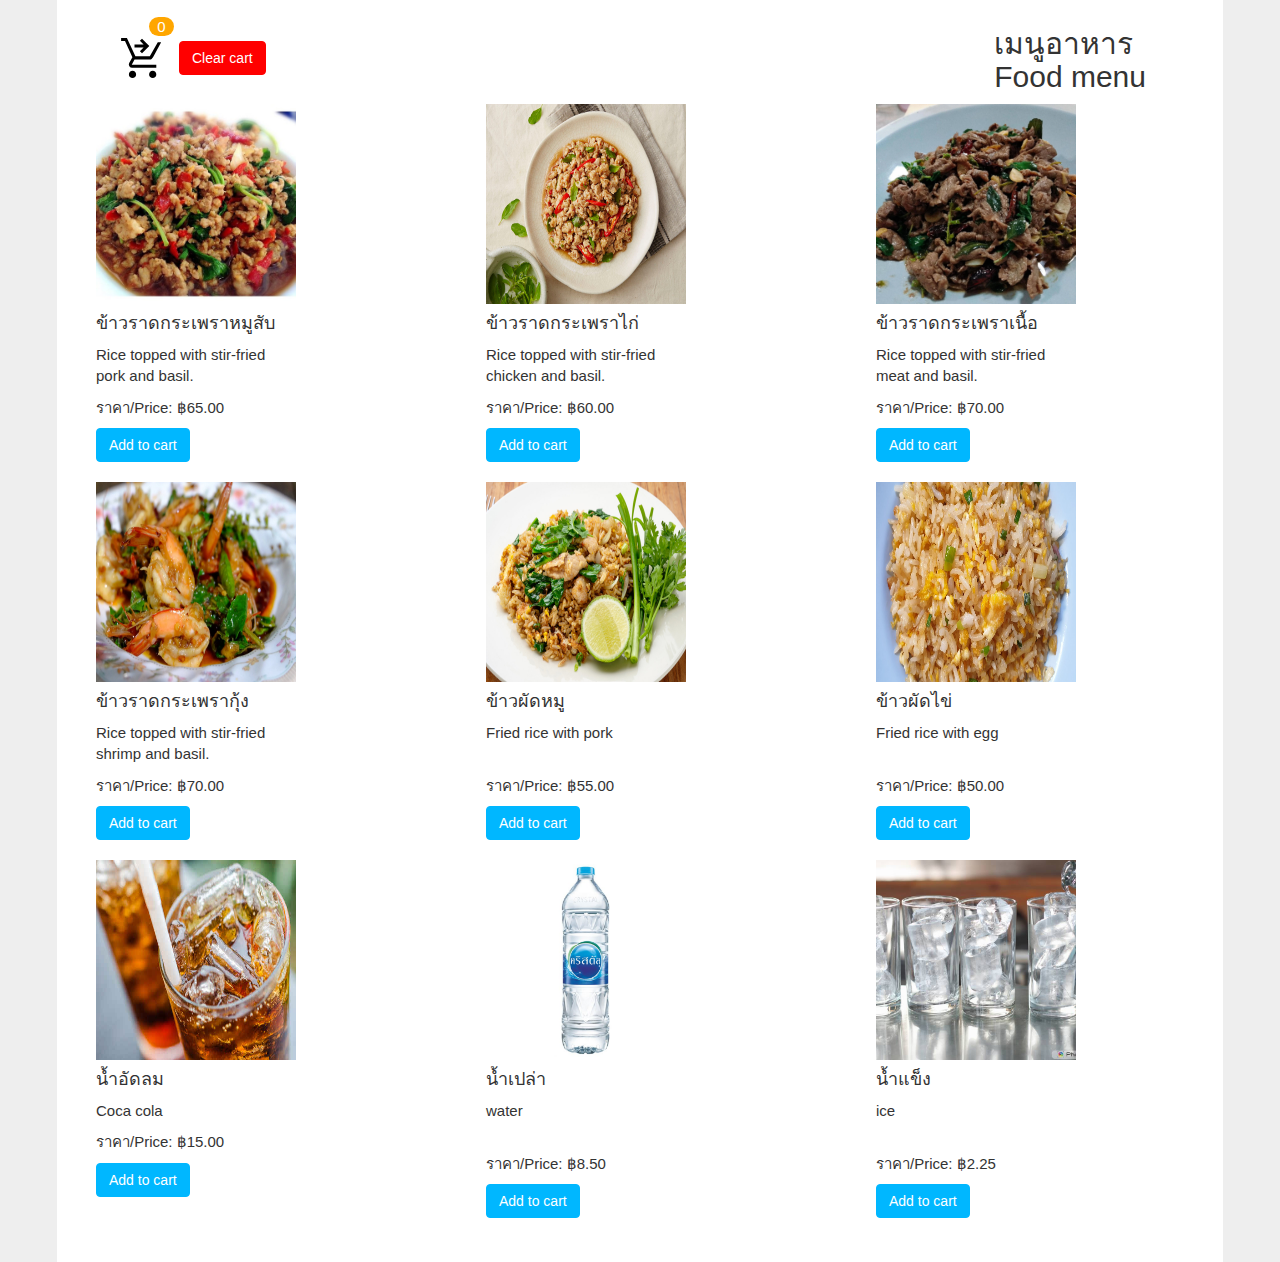
<file: index.html>
<!DOCTYPE html>
<html lang="en">
  <head>
    <meta charset="utf-8">
    <meta name="viewport" content="width=device-width, initial-scale=1">
    <meta name="author" content="CodeHim">
    <title>Menu order</title>
    <link rel="stylesheet" href="https://maxcdn.bootstrapcdn.com/bootstrap/3.4.1/css/bootstrap.min.css">
    <!-- Style CSS -->
    <link rel="stylesheet" href="css/style.css">
    <link rel="stylesheet" href="css/demo.css">
    <link rel="stylesheet" href="mainstyles.css">
  
      <style>
          .navbar{
              height: 60px;
              line-height: 60px;
              padding: 0 36px;
          }
      
      </style>
  </head>
  <body>
 
  
      
 <main>
     <!-- Start DEMO HTML (Use the following code into your project)-->
<nav class="navbar navbar-inverse bg-inverse fixed-top bg-faded">
    <div class="row">
        <div class="col">
          <span class="total-count"></span>
         
          <button type="button"  class="btn btn-cart" data-toggle="modal" data-target="#cart"><img src="image/shopping_cart_checkout_FILL0_wght400_GRAD0_opsz48.svg" alt=""></button><button class="clear-cart btn btn-danger">Clear cart</button>
        </div>
    </div>
 <div class="header_right">

  <h2>เมนูอาหาร
    <p>Food menu</p>
  </h2>
  
  
</div>
</nav>


<!-- Main -->
<div class="container">
  <div class="row">
    <div class="col col-md-4">
      <div class="card" style="width: 20rem;">
        <img class="card-img-top" src="./image/1.jpeg" alt="Card image cap">
        <div class="card-block">
          <h4 class="card-title">ข้าวราดกระเพราหมูสับ</h4>
          <p>Rice topped with stir-fried pork and basil.</p>
          <p class="card-text">ราคา/Price: ฿65.00</p>
          <a href="#" data-name="ข้าวราดกระเพราหมูสับ(Rice topped with stir-fried pork and basil)" data-price="65.00" class="add-to-cart btn btn-primary">Add to cart</a>
        </div>
      </div>
      <div class="card" style="width: 20rem;">
        <img class="card-img-top" src="./image/4.jpeg" alt="Card image cap">
        <div class="card-block">
           <h4 class="card-title">ข้าวราดกระเพรากุ้ง</h4>
           <p>Rice topped with stir-fried shrimp and basil.</p>
           
            <p class="card-text">ราคา/Price: ฿70.00</p>
            <a href="#" data-name="ข้่าวราดกระเพรากุ้ง(Rice topped with stir-fried shrimp and basil)" data-price="70.00" class="add-to-cart btn btn-primary text-white">Add to cart</a>
          </div>
        </div>
     
       <div class="card" style="width: 20rem;">
        <img class="card-img-top" src="./image/cocacola.jpeg" alt="Card image cap">
        <div class="card-block">
          <h4 class="card-title">น้ำอัดลม</h4>
          <p>Coca cola</p>
          <p class="card-text">ราคา/Price: ฿15.00</p>
          <a href="#" data-name="น้ำอัดลม(cocacola)" data-price="15.00" class="add-to-cart btn btn-primary">Add to cart</a>
        </div>
      </div>
    </div>
      <div class="col col-md-4">
        <div class="card" style="width: 20rem;">
          <img class="card-img-top" src="./image/2.jpeg" alt="Card image cap">
          <div class="card-block">
            <h4 class="card-title">ข้าวราดกระเพราไก่</h4>
            <p>Rice topped with stir-fried chicken and basil.</p>
            <p class="card-text">ราคา/Price: ฿60.00</p>
            <a href="#" data-name="ข้าวราดกระเพราไก่(Rice topped with stir-fried chicken and basil)" data-price="60.00" class="add-to-cart btn btn-primary">Add to cart</a>
          </div>
        </div>
        <div class="card" style="width: 20rem;">
          <img class="card-img-top" src="./image/5.jpeg" alt="Card image cap">
          <div class="card-block">
             <h4 class="card-title">ข้าวผัดหมู</h4>
             <p>Fried rice with pork</p>
             <br>
              <p class="card-text">ราคา/Price: ฿55.00</p>

              <a href="#" data-name="ข้าวผัดหมู(fried rice with pork)" data-price="55.00" class="add-to-cart btn btn-primary text-white">Add to cart</a>
            </div>
          </div>
         
         <div class="card" style="width: 20rem;">
          <img class="card-img-top" src="./image/น้ำเปล่า.jpeg" alt="Card image cap">
          <div class="card-block">
             <h4 class="card-title">น้ำเปล่า</h4>
             <p>water</p>
             <br>
              <p class="card-text">ราคา/Price: ฿8.50</p>

              <a href="#" data-name="น้ำเปล่า(water)" data-price="8.50" class="add-to-cart btn btn-primary text-white">Add to cart</a>
            </div>
          </div>
         </div>

         <div class="col col-md-4">
          <div class="card" style="width: 20rem;">
            <img class="card-img-top" src="./image/3.jpeg" alt="Card image cap">
            <div class="card-block">
              <h4 class="card-title">ข้าวราดกระเพราเนื้อ</h4>
              <p>Rice topped with stir-fried meat and basil.</p>
              <p class="card-text">ราคา/Price: ฿70.00</p>
              <a href="#" data-name="ข้าวราดกระเพราเนื้อ(Rice topped with stir-fried meat and basil)" data-price="70.00" class="add-to-cart btn btn-primary">Add to cart</a>
            </div>
          </div>
          <div class="card" style="width: 20rem;">
            <img class="card-img-top" src="./image/6.jpeg" alt="Card image cap">
            <div class="card-block">
               <h4 class="card-title">ข้าวผัดไข่</h4>
               <p>Fried rice with egg</p>
               <br>
                <p class="card-text">ราคา/Price: ฿50.00</p>
                <a href="#" data-name="ข้าวผัดไข่(fried rice with egg)" data-price="50.00" class="add-to-cart btn btn-primary text-white">Add to cart</a>
              </div>
            </div>
            <div class="card" style="width: 20rem;">
              <img class="card-img-top" src="./image/ice.jpeg" alt="Card image cap">
              <div class="card-block">
                 <h4 class="card-title">น้ำแข็ง</h4>
                 <p>ice</p>
                 <br>
                  <p class="card-text">ราคา/Price: ฿2.25</p>
    
                  <a href="#" data-name="น้ำแข็ง(ice)" data-price="2.25" class="add-to-cart btn btn-primary text-white">Add to cart</a>
                </div>
              </div>
             </div>

        </div>
      </div>
    </div>
  </div>
</div>


  
 <!-- Modal -->
<div class="modal fade" id="cart" tabindex="-1" role="dialog" aria-labelledby="exampleModalLabel" aria-hidden="true">
  <div class="modal-dialog modal-lg" role="document">
    <div class="modal-content">
      <div class="modal-header">
        <h5 class="modal-title" id="exampleModalLabel">Cart</h5>
        <button type="button" class="close" data-dismiss="modal" aria-label="Close">
          <span aria-hidden="true">&times;</span>
        </button>
      </div>
      <div class="modal-body">
        <table class="show-cart table">
          
        </table>
        <div>Total price: ฿<span class="total-cart"></span></div>
      </div>
      <div class="modal-footer">
        <button type="button" class="btn btn-secondary" data-dismiss="modal">Close</button>
        <a href="index1.html">
        <button type="button" class="btn btn-primary">Order now</button>
        </a>
      </div>
    </div>
  </div>
</div>
     <!-- END EDMO HTML (Happy Coding!)-->
 </main>
 
      
 
    <script src='https://cdnjs.cloudflare.com/ajax/libs/jquery/3.1.0/jquery.min.js'></script>
      <script src="https://maxcdn.bootstrapcdn.com/bootstrap/3.4.1/js/bootstrap.min.js"></script>
    <script  src="./js/script.js"></script>
     
  </body>
</html>
</file>
<file: css/style.css>
.show-cart li {
  display: flex;
}
.card {
  margin-bottom: 20px;
}
.card-img-top {
  width: 200px;
  height: 200px;
  align-self: center;
}
</file>
<file: css/demo.css>
@import url('https://fonts.googleapis.com/css2?family=Sarabun:ital,wght@0,400;1,300&display=swap');

*{ margin: 0; padding: 0;}
body{
  font-family: 'Roboto', sans-serif;
  font-style: normal;
  font-weight: 300;
  font-smoothing: antialiased;
-webkit-font-smoothing: antialiased;
-moz-osx-font-smoothing: grayscale;
  font-size: 15px;
  background: #eee;
}
.intro{
   background: #fff;
   padding: 60px 30px;
   color: rgb(255, 255, 255);
   margin-bottom: 15px;
   line-height: 1.5;
   text-align: center;
}
.intro h1 {
   font-size: 18pt;
   padding-bottom: 15px;

}
.intro p{
   font-size: 14px;
}

.action{
   text-align: center;
   display: block;
   margin-top: 20px;
}

.intro a.btn {
  text-decoration: none;
  color: rgb(193, 156, 156);
   border: 2px solid rgb(234, 210, 210);
   padding: 10px 15px;
   display: inline-block;
   margin-left: 5px;
}
.intro a.btn:hover{
   background: rgb(255, 0, 0);
   color: #fff;
    transition: .3s;
-webkit-transition: .3s;
}
.btn:before{
  font-family: FontAwesome;
  font-weight: normal;
  margin-right: 10px;
}
.github:before{content: "\f09b"}
.down:before{content: "\f019"}
.back:before{content:"\f112"}
.credit{
    background: #fff;
    padding: 12px;
    font-size: 9pt;
    text-align: center;
    color: rgb(255, 241, 241);
    margin-top: 40px;

}
.credit span:before{
   font-family: FontAwesome;
   color: #e41b17;
   content: "\f004";


}
.credit a{
   color: #333;
   text-decoration: none;
}
.credit a:hover{
   color: #14412c; 
}
.credit a:hover:after{
    font-family: FontAwesome;
    content: "\f08e";
    font-size: 9pt;
    position: absolute;
    margin: 3px;
}
main{
  background: #fff;
  padding:: 20px;
  
}

article li{
   color: #444;
   font-size: 15px;
   margin-left: 33px;
   line-height: 1.5;
   padding: 5px;
}
article h1,
article h2,
article h3,
article h4,
article p{
   padding: 14px;
   color: #333;
}
article p{
   font-size: 15px;
    line-height: 1.5;
}
 
@media only screen and (min-width: 1280px){
    main{
      max-width: 1166px;
      margin-left: auto;
      margin-right: auto; 
      padding: 24px;
    }


}

.set-overlayer,
.set-glass,
.set-sticky {
	cursor: pointer;
	height: 45px;
	line-height: 45px;
	padding: 0 15px;
	color: #333;
	font-size: 16px;
}
.set-overlayer:after,
.set-glass:after,
.to-active:after,
.set-sticky:after {
	font-family: FontAwesome;
	font-size: 18pt;
	position: relative;
	float: right;
}
.set-overlayer:after,
.set-glass:after,
.set-sticky:after {
	content: "\f204";
	transition: .6s;
}

.to-active:after {
	content: "\f205";
	color: #008080;
	transition: .6s;
}
.set-overlayer,
.set-glass,
.set-sticky,
.source,
.theme-tray {
	margin: 10px;
	background: #f2f2f2;
	border-radius: 5px;
	border: 2px solid #f1f1f1;
	box-sizing: border-box;
}
/* Syntax Highlighter*/

pre.prettyprint {
	padding: 15px !important;
   margin: 10px;
	border: 0 !important;
  background: #f2f2f2;
  overflow: auto;
}

.source {
	white-space: pre;
	overflow: auto;
	max-height: 400px;
}
code{
    border:1px solid #ddd;
    padding: 2px;
    border-radius: 2px;
}
</file>
<file: mainstyles.css>
.btn-primary{color:#ffff;background-color:#00b7ff;border-color:#00b7ff}
.btn-cart{background-color:#ffff;}
.btn-primary.focus,.btn-primary:focus{color:#fff;background-color:#286090;border-color:#122b40}
.btn-primary:hover{color:#fff;background-color:#286090;border-color:#204d74}
.btn-primary.active,.btn-primary:active,.open>.dropdown-toggle.btn-primary{color:#fff;background-color:#286090;background-image:none;border-color:#204d74}
.btn-primary.active.focus,.btn-primary.active:focus,.btn-primary.active:hover,.btn-primary:active.focus,.btn-primary:active:focus,.btn-primary:active:hover,.open>.dropdown-toggle.btn-primary.focus,.open>.dropdown-toggle.btn-primary:focus,.open>.dropdown-toggle.btn-primary:hover{color:#fff;background-color:#204d74;border-color:#122b40}
.btn-primary.disabled.focus,.btn-primary.disabled:focus,.btn-primary.disabled:hover,.btn-primary[disabled].focus,.btn-primary[disabled]:focus,.btn-primary[disabled]:hover,fieldset[disabled] .btn-primary.focus,fieldset[disabled] .btn-primary:focus,fieldset[disabled] 
.btn-primary:hover{background-color:#337ab7;border-color:#2e6da4}
btn-primary .badge{color:#216fb3;background-color:#fff}

.btn-danger{color:#fff;background-color:#ff0000;border-color:#ff0000}
.btn-danger.focus,.btn-danger:focus{color:#fff;background-color:#c9302c;border-color:#761c19}
.btn-danger:hover{color:#fff;background-color:#c9302c;border-color:#ac2925}
.btn-danger.active,.btn-danger:active,.open>.dropdown-toggle.btn-danger{color:#fff;background-color:#c9302c;background-image:none;border-color:#ac2925}
.btn-danger.active.focus,.btn-danger.active:focus,.btn-danger.active:hover,.btn-danger:active.focus,
.btn-danger:active:focus,.btn-danger:active:hover,.open>.dropdown-toggle.btn-danger.focus,.open>.dropdown-toggle.btn-danger:focus,.open>
.dropdown-toggle.btn-danger:hover{color:#fff;background-color:#ac2925;border-color:#761c19}
.btn-danger.disabled.focus,.btn-danger.disabled:focus,.btn-danger.disabled:hover,.btn-danger[disabled].focus,.btn-danger[disabled]:focus,.btn-danger[disabled]:hover,fieldset[disabled] 
.btn-danger.focus,fieldset[disabled] .btn-danger:focus,fieldset[disabled] .btn-danger:hover{background-color:#d9534f;border-color:#d43f3a}.btn-danger .badge{color:#d9534f;background-color:#fff}

.row{margin-right:-15px;margin-left:-15px}
.navbar-inverse{background-color:rgb(255, 255, 255);
    border-color:#ffff;
    border-radius: 0px;
    border-width: 3px;
    }
 .total-count{
        position: absolute;
        background-color:#ffa600;
        display: flex;
        justify-content: center;
        align-items: center;
        color: white;
        height: 19px;
        width: 25px;
        top: -10px;
        left: 65px;
        border-radius: 20px;
    }
.header_right{
    position: absolute;
    display: flex;
    right:50px;
    top: -20px;
}
.promppaylogo{
    
    position: relative;
    display:flex;
    left: 10px;
   

}
.desprompay{
    
    position: relative;
    display:flex;
    left: -5px;
   

}
.modal-footer{padding:25px;text-align:center;border-top:1px solid #e5e5e5}.modal-footer .btn+.btn{margin-bottom:0;margin-left:5px}.modal-footer .btn-group .btn+.btn{margin-left:-5px}.modal-footer .btn-block+.btn-block{margin-left:0}
</file>
